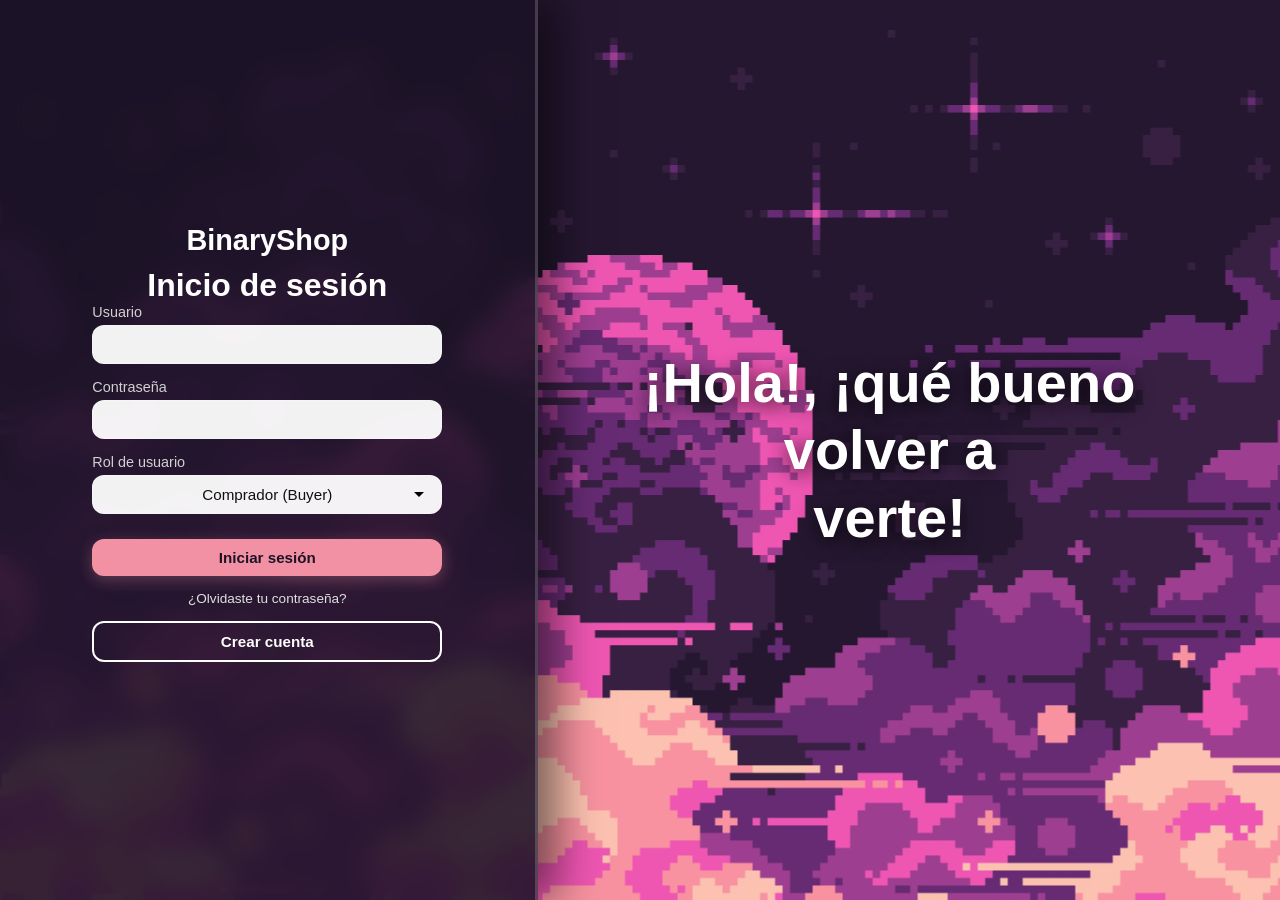
<file: index.html>
<!DOCTYPE html>
<html lang="es">
<head>
    <meta charset="UTF-8">
    <meta name="viewport" content="width=device-width, initial-scale=1.0">
    <title>BinaryShop - Autenticación</title>
    <link rel="stylesheet" href="css/login.css">
</head>
<body>
    <div class="split-container">
        
        
        <div class="login-side">
            <div class="page-container">
                <h1 class="page-title">BinaryShop</h1>

                
                <div class="login-container" id="login-box">
                    <h1 class="panel-title">Inicio de sesión</h1>
                    <form id="input-login-form">
                        <div class="input-container">
                            <label for="input-user" class="input-labels">Usuario</label>
                            <input
                                name="input-user"
                                class="inp"
                                type="text"
                                id="input-user"
                                minlength="5"
                                maxlength="20">
                        </div>
                        <div class="input-container">
                            <label for="input-password" class="input-labels">Contraseña</label>
                            <input
                                name="input-password"
                                id="input-password"
                                class="inp"
                                type="password"
                                minlength="5"
                                maxlength="24">
                        </div>
                        <div class="input-container">
                            <label for="input-role" class="input-labels">Rol de usuario</label>
                            <select id="input-role" class="inp">
                                <option value="Buyer">Comprador (Buyer)</option>
                                <option value="Seller">Vendedor (Seller)</option>
                                <option value="Administrator">Administrador (Admin)</option>
                            </select>
                        </div>
                        <div class="input-container">
                            <button class="btn" type="button" id="lgn_btn" onclick="Login()">Iniciar sesión</button>
                            <a href="#">¿Olvidaste tu contraseña?</a>
                            
                            <button class="btn" type="button" onclick="showForm('register')">Crear cuenta</button>
                        </div>
                    </form>
                </div>

                
                <div class="login-container" id="register-box" style="display: none;">
                    <h1 class="panel-title">Crear Cuenta</h1>
                    <form id="input-register-form">
                        <div class="input-container">
                            <label for="reg-user" class="input-labels">Nuevo Usuario</label>
                            <input
                                name="reg-user"
                                class="inp"
                                type="text"
                                id="reg-user"
                                minlength="5"
                                maxlength="20">
                        </div>
                        <div class="input-container">
                            <label for="reg-password" class="input-labels">Contraseña</label>
                            <input
                                name="reg-password"
                                id="reg-password"
                                class="inp"
                                type="password"
                                minlength="5"
                                maxlength="24">
                        </div>
                        <div class="input-container">
                            <label for="reg-address" class="input-labels">Dirección / Ubicación</label>
                            <input
                                name="reg-address"
                                id="reg-address"
                                class="inp"
                                type="text">
                        </div>
                        <div class="input-container">
                            <label for="reg-role" class="input-labels">Rol de usuario</label>
                            <select id="reg-role" class="inp">
                                <option value="Buyer">Comprador (Buyer)</option>
                                <option value="Seller">Vendedor (Seller)</option>
                            </select>
                        </div>
                        <div class="input-container">
                            <button class="btn" type="button" onclick="alert('¡Cuenta creada exitosamente! Inicia sesión.'); showForm('login');">Registrarse</button>
                            <button class="btn" type="button" onclick="showForm('login')">¿Ya tienes cuenta? Iniciar sesión</button>
                        </div>
                    </form>
                </div>

            </div>
        </div>

        
        <div class="bg-side">
            <h1 class="welcome-title" id="welcome-text">¡Hola!, ¡qué bueno volver a <br>verte!</h1>
        </div>
    </div>
    <script src="js/login-register.js"></script>
</body>
</html>
</file>
<file: css/login.css>
* {
    margin: 0;
    padding: 0;
    box-sizing: border-box;
}

body {
    font-family: Arial, sans-serif;
    color: white;
    min-height: 100vh;
    min-height: 100dvh;
    background-image: url("../assets/login/background.webp");
    background-size: cover;
    background-position: center;
    background-repeat: no-repeat;
    background-color: #1C1326;
}


.split-container {
    display: flex;
    min-height: 100vh;
    min-height: 100dvh;
    width: 100%;
}

.login-side {
    width: 42%;
    min-height: 100vh;
    background-color: rgba(28, 19, 38, 0.88); 
    backdrop-filter: blur(12px);
    -webkit-backdrop-filter: blur(12px);
    display: flex;
    justify-content: center;
    align-items: center;
    padding: 40px;
    z-index: 2;
    box-shadow: 20px 0 40px rgba(0, 0, 0, 0.5);
    border-right: 3px solid rgba(255, 255, 255, 0.178);
}

.bg-side {
    width: 55%;
    display: flex;
    justify-content: center;
    align-items: center;
    padding: 40px;
}

.welcome-title {
    font-size: 3.5rem;
    font-weight: bold;
    text-align: center;
    text-shadow: 0 4px 20px rgba(0, 0, 0, 0.8);
    line-height: 1.2;
}


.page-container {
    width: 100%;
    max-width: 350px;
}


.page-title {
    margin: 0 0 10px 0;
    color: white;
    text-align: center;
    font-size: 1.8rem;
    font-weight: bold;
}

.welcome-title-mobile {
    display: none;
}

.login-container {
    text-align: center;
}

#panel-title {
    margin-bottom: 20px;
    font-size: 1.4rem;
    color: #e0e0e0;
}

.input-container {
    display: flex;
    flex-direction: column;
    gap: 5px;
    margin-bottom: 15px;
}

.input-labels {
    text-align: left;
    font-size: 0.9rem;
    color: #d1d1d1;
}

.inp {
    display: block;
    width: 100%;
    padding: 10px 12px;
    border: 1px solid rgba(255, 255, 255, 0.2);
    border-radius: 12px;
    background-color: rgba(255, 255, 255, 0.95);
    color: #111;
    text-align: center;
    font: inherit;
    font-size: 0.95rem;
    outline: none;
    transition: border-color 0.2s, box-shadow 0.2s;
}

.inp:focus {
    outline: none;
    border-color: #F291A3;
    box-shadow: 0 0 0 3px rgba(242, 145, 163, 0.35);
}


select.inp {
    cursor: pointer;
    appearance: none;
    -webkit-appearance: none;
    background-image: url('data:image/svg+xml;utf8,<svg fill="black" height="24" viewBox="0 0 24 24" width="24" xmlns="http://www.w3.org/2000/svg"><path d="M7 10l5 5 5-5z"/></svg>');
    background-repeat: no-repeat;
    background-position: right 10px center;
}


.btn {
    display: block;
    width: 100%;
    margin-top: 10px;
    padding: 10px 20px;
    border-radius: 12px;
    cursor: pointer;
    font: inherit;
    font-weight: 600;
    font-size: 0.95rem;
    transition: background-color 0.2s, transform 0.1s, box-shadow 0.2s;
    border: 2px solid white;
    background-color: transparent;
    color: white;
}


.btn:first-child {
    background-color: #F291A3;
    border: none;
    color: #1C1326;
    box-shadow: 0 4px 15px rgba(242, 145, 163, 0.3);
}

.btn:first-child:hover {
    background-color: #e07f91;
    box-shadow: 0 6px 20px rgba(242, 145, 163, 0.45);
}


.btn:not(:first-child):hover {
    background-color: rgba(255, 255, 255, 0.15);
}

.btn:active {
    transform: scale(0.98);
}


a {
    color: #e0e0e0;
    text-decoration: none;
    display: block;
    margin-top: 10px;
    font-size: 0.85rem;
}

a:hover {
    color: white;
    text-decoration: underline;
}


@media (max-width: 768px) {
    .split-container {
        justify-content: center;
        align-items: center;
        padding: 20px;
    }

    .bg-side {
        display: none;
    }

    
    .login-side {
        width: 100%;
        max-width: 380px;
        min-height: auto;
        border-radius: 20px;
        padding: 30px 22px;
        border-right: none;
        border: 1px solid rgba(255, 255, 255, 0.12);
        box-shadow: 0 10px 30px rgba(0, 0, 0, 0.6);
    }

    .welcome-title-mobile {
        display: block;
        font-size: 1rem;
        color: #d1d1d1;
        text-align: center;
        margin-bottom: 20px;
    }
}
</file>
<file: css/dashboard.css>
* {
    margin: 0;
    padding: 0;
    box-sizing: border-box;
    font-family: 'Segoe UI', Tahoma, Geneva, Verdana, sans-serif;
}

body {
    background-color: #1C1326;
    color: #ffffff;
}

.dashboard-container {
    display: flex;
    min-height: 100vh;
}


.sidebar {
    width: 250px;
    height: 100vh;
    position: sticky;
    top: 0;
    background-color: rgba(28, 19, 38, 0.88);
    padding: 20px;
    display: flex;
    flex-direction: column;
    justify-content: space-between;
    border-right: 1px solid rgba(255, 255, 255, 0.1);
}

.brand {
    font-size: 1.8rem;
    color: #ffffff;
    margin-bottom: 30px;
}

.nav-menu {
    position: sticky;
    display: flex;
    flex-direction: column;
    gap: 10px;
}

.nav-item {
    color: #d1d1d1;
    text-decoration: none;
    padding: 12px 15px;
    border-radius: 8px;
    transition: 0.3s;
}

.nav-item:hover, .nav-item.active {
    background-color: rgba(255, 255, 255, 0.1);
    color: #ffffff;
}

.logout-btn {
    background-color: #36205028;
    color: #ffffff4f;
    border: 2px solid rgba(255, 255, 255, 0.2);
    text-decoration: none;
    display: block;
    padding: 10px;
    border-radius: 8px;
    transition: 0.3s;
    text-align: center;
}

.logout-btn:hover {
    background-color: rgba(255, 255, 255, 0.15);
}


.main-content {
    flex: 1;
    padding: 30px;
    display: flex;
    flex-direction: column;
    gap: 30px;
}

.header {
    display: flex;
    justify-content: space-between;
    align-items: center;
}

.welcome-text h1 {
    font-size: 1.8rem;
}

.welcome-text p {
    color: #d1d1d1;
}

.user-avatar {
    width: 45px;
    height: 45px;
    background-color: #F291A3;
    color: #1C1326;
    border-radius: 50%;
    display: flex;
    align-items: center;
    justify-content: center;
    font-weight: bold;
    font-size: 1.2rem;
    box-shadow: 0 4px 15px rgba(242, 145, 163, 0.3);
}


.stats-grid {
    display: grid;
    grid-template-columns: repeat(auto-fit, minmax(200px, 1fr));
    gap: 20px;
}

.stat-card {
    background-color: rgba(255, 255, 255, 0.05);
    padding: 20px;
    border-radius: 12px;
    border: 1px solid rgba(255, 255, 255, 0.1);
}

.stat-card h3 {
    font-size: 0.9rem;
    color: #d1d1d1;
    margin-bottom: 10px;
}

.stat-number {
    font-size: 1.8rem;
    font-weight: bold;
    color: #F291A3;
}


.products-section h2 {
    margin-bottom: 20px;
}

.products-grid {
    display: grid;
    grid-template-columns: repeat(auto-fill, minmax(220px, 1fr));
    gap: 20px;
}

.product-card {
    background-color: rgba(255, 255, 255, 0.05);
    padding: 15px;
    border-radius: 12px;
    display: flex;
    flex-direction: column;
    gap: 10px;
    border: 1px solid rgba(255, 255, 255, 0.1);
    transition: background-color 0.2s, transform 0.2s;
}

.product-card:hover {
    background-color: rgba(255, 255, 255, 0.08);
}

.product-image {
    height: 140px;
    
    border-radius: 8px;
    background-image: url('../assets/products/teclado.jpg');
    background-size: contain;
    background-position: center;
    background-repeat: no-repeat;
}

.price {
    font-size: 1.2rem;
    font-weight: bold;
    color: #4EFEAA;
}

.add-btn {
    background-color: #ffebef;
    color: #1C1326;
    border: none;
    padding: 10px;
    border-radius: 8px;
    cursor: pointer;
    font-weight: bold;
    transition: 0.3s;
}

.add-btn:hover {
    background-color: #ca84b3;
    box-shadow: 0 4px 15px rgba(242, 145, 163, 0.3);
}

.cart-modal-overlay {
    position: fixed;
    top: 0;
    left: 0;
    width: 100vw;
    height: 100vh;
    background: rgba(0, 0, 0, 0.6);
    backdrop-filter: blur(8px);
    z-index: 100;
    display: flex;
    justify-content: center;
    align-items: center;
    padding: 20px;
}

.cart-modal-content {
    background: rgba(28, 19, 38, 0.92);
    backdrop-filter: blur(20px) saturate(180%);
    -webkit-backdrop-filter: blur(20px) saturate(180%);
    border: 1px solid rgba(255, 255, 255, 0.15);
    box-shadow: 0 15px 35px rgba(0, 0, 0, 0.5);
    border-radius: 16px;
    width: 100%;
    max-width: 500px;
    max-height: 85vh;
    display: flex;
    flex-direction: column;
    padding: 24px;
}

.cart-header {
    display: flex;
    justify-content: space-between;
    align-items: center;
    margin-bottom: 20px;
    border-bottom: 1px solid rgba(255, 255, 255, 0.1);
    padding-bottom: 12px;
}

.cart-header h2 {
    font-size: 1.4rem;
    color: #ffffff;
}

.close-cart-btn {
    background: transparent;
    border: none;
    color: #d1d1d1;
    font-size: 1.8rem;
    cursor: pointer;
    transition: color 0.2s;
}

.close-cart-btn:hover {
    color: #F291A3;
}

.cart-items-container {
    flex: 1;
    overflow-y: auto;
    display: flex;
    flex-direction: column;
    gap: 12px;
    margin-bottom: 20px;
    padding-right: 5px;
}


.cart-item {
    display: flex;
    align-items: center;
    justify-content: space-between;
    background: rgba(255, 255, 255, 0.05);
    border: 1px solid rgba(255, 255, 255, 0.08);
    padding: 12px;
    border-radius: 10px;
    gap: 12px;
}

.cart-item-details h4 {
    font-size: 0.95rem;
    color: #ffffff;
    margin-bottom: 4px;
}

.cart-item-details p {
    font-size: 0.85rem;
    color: #4EFEAA;
    font-weight: bold;
}

.remove-item-btn {
    background: rgba(255, 82, 82, 0.2);
    border: 1px solid rgba(255, 82, 82, 0.4);
    color: #ff5252;
    border-radius: 6px;
    padding: 6px 10px;
    cursor: pointer;
    font-size: 0.8rem;
    transition: 0.2s;
}

.remove-item-btn:hover {
    background: #ff5252;
    color: white;
}

.cart-footer {
    border-top: 1px solid rgba(255, 255, 255, 0.1);
    padding-top: 16px;
}

.cart-total-info {
    display: flex;
    justify-content: space-between;
    font-size: 1.2rem;
    font-weight: bold;
    margin-bottom: 16px;
}

#cart-total-price {
    color: #4EFEAA;
}

.checkout-btn {
    width: 100%;
    padding: 12px;
    font-size: 1rem;
}


.input-container {
    display: flex;
    flex-direction: column;
    gap: 5px;
    margin-bottom: 15px;
}
.input-labels {
    text-align: left;
    font-size: 0.9rem;
    color: #d1d1d1;
}
.inp {
    display: block;
    width: 100%;
    padding: 10px 12px;
    border: 1px solid rgba(255, 255, 255, 0.2);
    border-radius: 12px;
    background-color: rgba(255, 255, 255, 0.95);
    color: #111;
    text-align: left;
    font: inherit;
    font-size: 0.95rem;
    outline: none;
    transition: border-color 0.2s, box-shadow 0.2s;
}
.inp:focus {
    outline: none;
    border-color: #F291A3;
    box-shadow: 0 0 0 3px rgba(242, 145, 163, 0.35);
}
</file>
